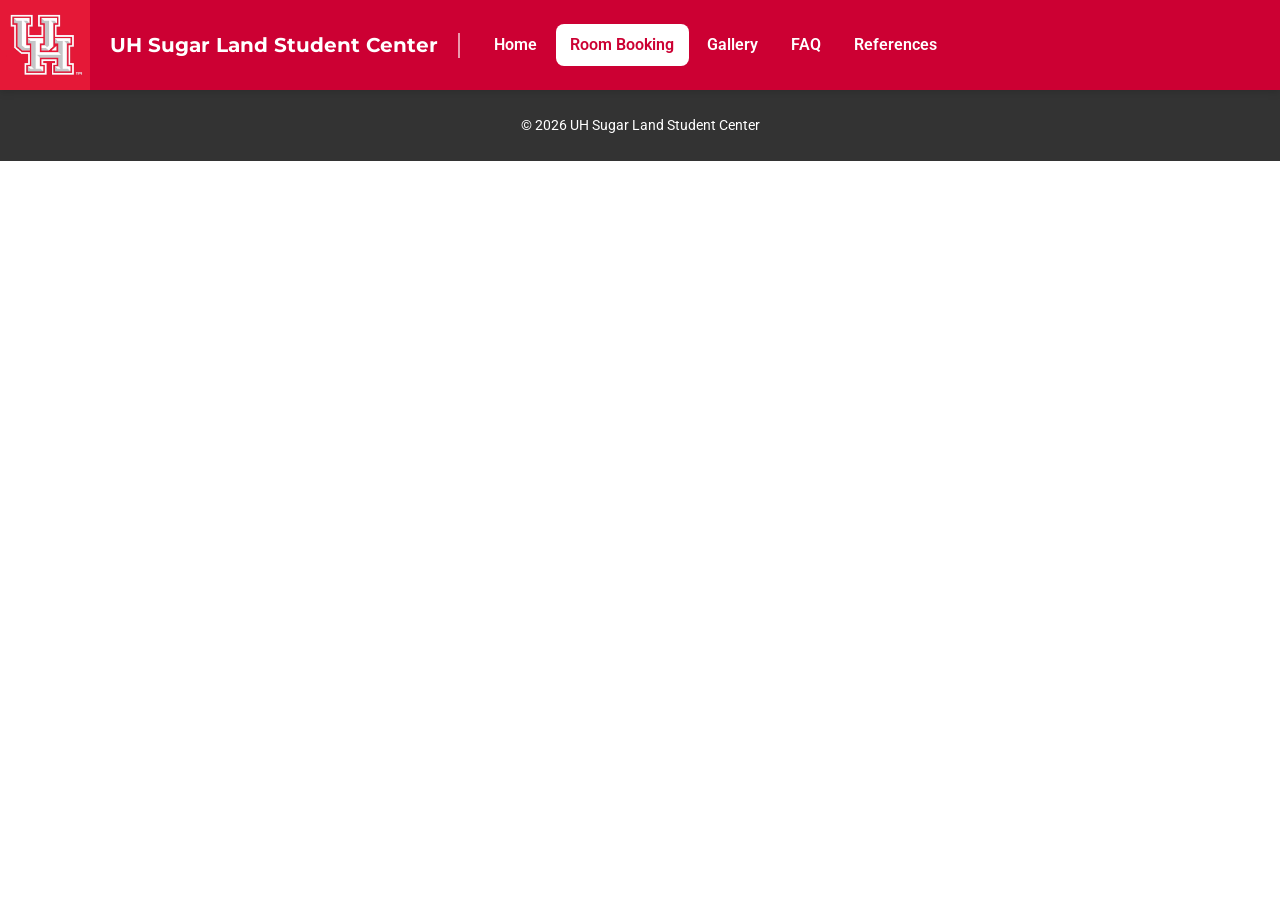
<file: frontend/booking.html>
<!DOCTYPE html>
<html lang="en">
<head>
    <meta charset="UTF-8">
    <meta name="viewport" content="width=device-width, initial-scale=1.0">
    <title>Booking | UH SugarLand Student Center</title>
     <link rel="stylesheet" href="style.css">
    <link rel="preconnect" href="https://fonts.googleapis.com">
    <link rel="preconnect" href="https://fonts.gstatic.com" crossorigin>
    <link href="https://fonts.googleapis.com/css2?family=Montserrat:wght@600;700&family=Roboto:wght@400;500;600&display=swap" rel="stylesheet">
    <link rel="stylesheet" href="https://fonts.googleapis.com/css2?family=Material+Symbols+Outlined">


</head>
<body>
           <header>
        <img src="media/UHLogo.jpg" alt="University of Houston logo" class="logo">
        <h2 class="siteTitle">UH Sugar Land Student Center</h2>
        <nav class="mainNav">
            <ul>
                <li><a href="index.html">Home</a></li>
                <li><a href="booking.html" class="active">Room Booking</a></li>
                <li><a href="gallery.html">Gallery</a></li>
                <li><a href="faq.html">FAQ</a></li>
                <li><a href="references.html">References</a></li>
            </ul>
        </nav>
        </header>


















        
      <footer class="site-footer">
    <p>&copy; 2026 UH Sugar Land Student Center</p>
  </footer>
</body>
</html>
</file>
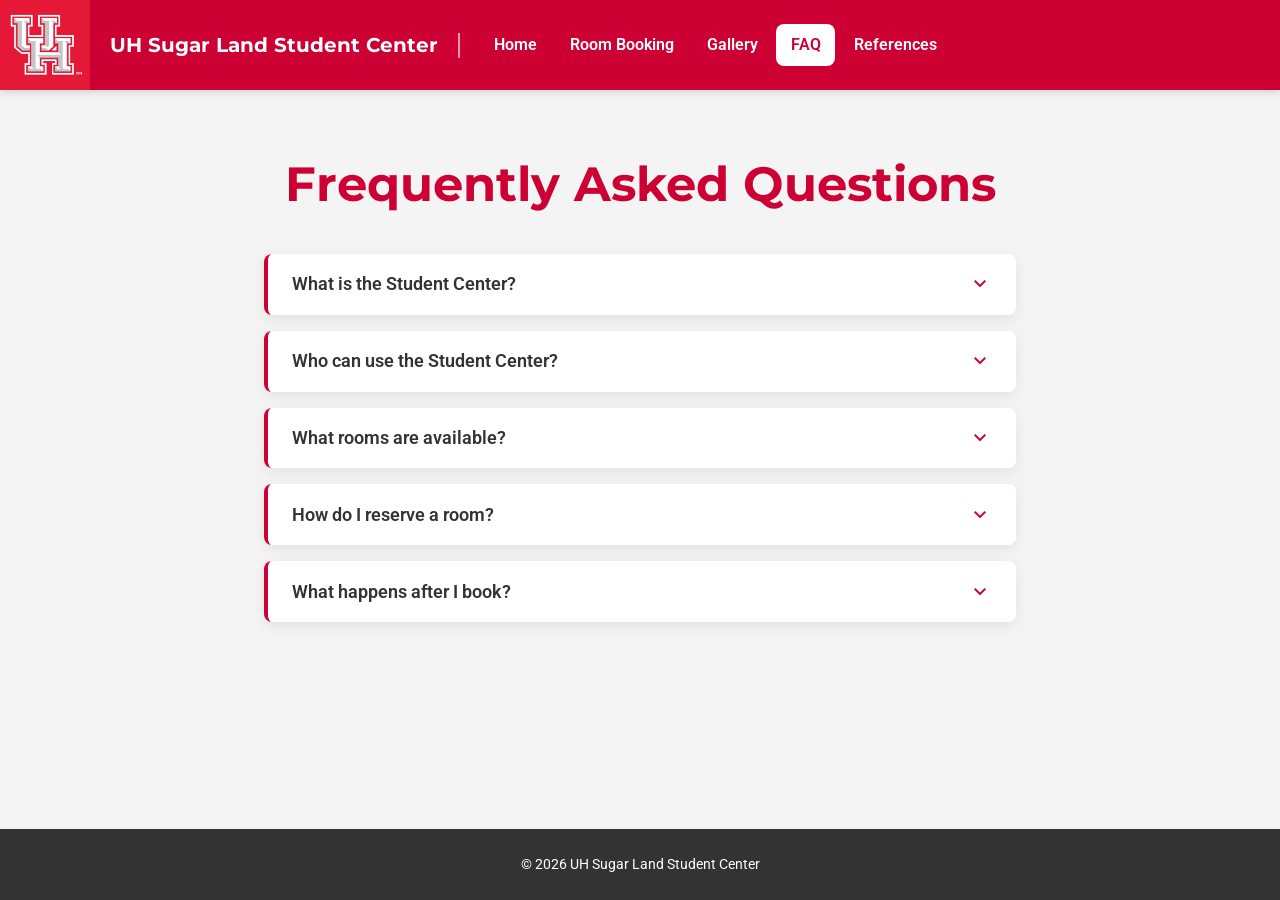
<file: frontend/faq.html>
<!DOCTYPE html>
<html lang="en">
<head>
  <meta charset="UTF-8">
  <meta name="viewport" content="width=device-width, initial-scale=1.0">
  <title>FAQ | UH Sugar Land Student Center</title>

  
  <link rel="preconnect" href="https://fonts.googleapis.com">
  <link rel="preconnect" href="https://fonts.gstatic.com" crossorigin>
  <link href="https://fonts.googleapis.com/css2?family=Montserrat:wght@600;700&family=Roboto:wght@400;500;600&display=swap" rel="stylesheet">
  <link rel="stylesheet" href="https://fonts.googleapis.com/css2?family=Material+Symbols+Outlined">
  <link rel="stylesheet" href="style.css">
  <script src="script.js" defer></script>
</head>
<body>

  
     <header>
        <img src="media/UHLogo.jpg" alt="University of Houston logo" class="logo">
        <h2 class="siteTitle">UH Sugar Land Student Center</h2>
        <nav class="mainNav">
            <ul>
                <li><a href="index.html">Home</a></li>
                <li><a href="booking.html">Room Booking</a></li>
                <li><a href="gallery.html">Gallery</a></li>
                <li><a href="faq.html" class="active">FAQ</a></li>
                <li><a href="references.html">References</a></li>
            </ul>
        </nav>

    
    </header>
    
  <main>
    <section class="faq">
      <h1>Frequently Asked Questions</h1>

      
      <div class="faq-item">
        <button class="faq-question" aria-expanded="false" aria-controls="faq-answer-1">
          What is the Student Center?
          <span class="material-symbols-outlined faq-arrow" aria-hidden="true">expand_more</span>
        </button>
        <div class="faq-answer" id="faq-answer-1" hidden>
          <p>
            The UH Sugar Land Student Center is a space on campus where students can study,
            meet with groups, grab food, and relax between classes.
          </p>
        </div>
      </div>

      
      <div class="faq-item">
        <button class="faq-question" aria-expanded="false" aria-controls="faq-answer-2">
          Who can use the Student Center?
          <span class="material-symbols-outlined faq-arrow" aria-hidden="true">expand_more</span>
        </button>
        <div class="faq-answer" id="faq-answer-2" hidden>
          <p>
            The Center is open to UH Sugar Land students, faculty, and staff. Visitors are
            welcome in the common areas.
          </p>
        </div>
      </div>

      
      <div class="faq-item">
        <button class="faq-question" aria-expanded="false" aria-controls="faq-answer-3">
          What rooms are available?
          <span class="material-symbols-outlined faq-arrow" aria-hidden="true">expand_more</span>
        </button>
        <div class="faq-answer" id="faq-answer-3" hidden>
          <p>
            The Center has five bookable rooms, from small study rooms for one or two people
            to larger rooms for club and group meetings. You can see each room's capacity and
            description on the <a href="booking.html">Room Booking page</a>.
          </p>
        </div>
      </div>

      
      <div class="faq-item">
        <button class="faq-question" aria-expanded="false" aria-controls="faq-answer-4">
          How do I reserve a room?
          <span class="material-symbols-outlined faq-arrow" aria-hidden="true">expand_more</span>
        </button>
        <div class="faq-answer" id="faq-answer-4" hidden>
          <p>
            Go to the <a href="booking.html">Room Booking page</a>, choose a room, and fill out
            the form with your name, number of attendees, date, and start and end times.
            Then click Submit.
          </p>
        </div>
      </div>

      
      <div class="faq-item">
        <button class="faq-question" aria-expanded="false" aria-controls="faq-answer-5">
          What happens after I book?
          <span class="material-symbols-outlined faq-arrow" aria-hidden="true">expand_more</span>
        </button>
        <div class="faq-answer" id="faq-answer-5" hidden>
          <p>
            You'll see a message right away. If the room is available for your date and time,
            your reservation is confirmed. If it's already taken, you'll be told it was declined
            so you can pick a different room or time.
          </p>
        </div>
      </div>

    </section>
  </main>

  <!-- ========== FOOTER ========== -->
  <footer class="site-footer">
    <p>&copy; 2026 UH Sugar Land Student Center</p>
  </footer>

  
</body>
</html>
</file>
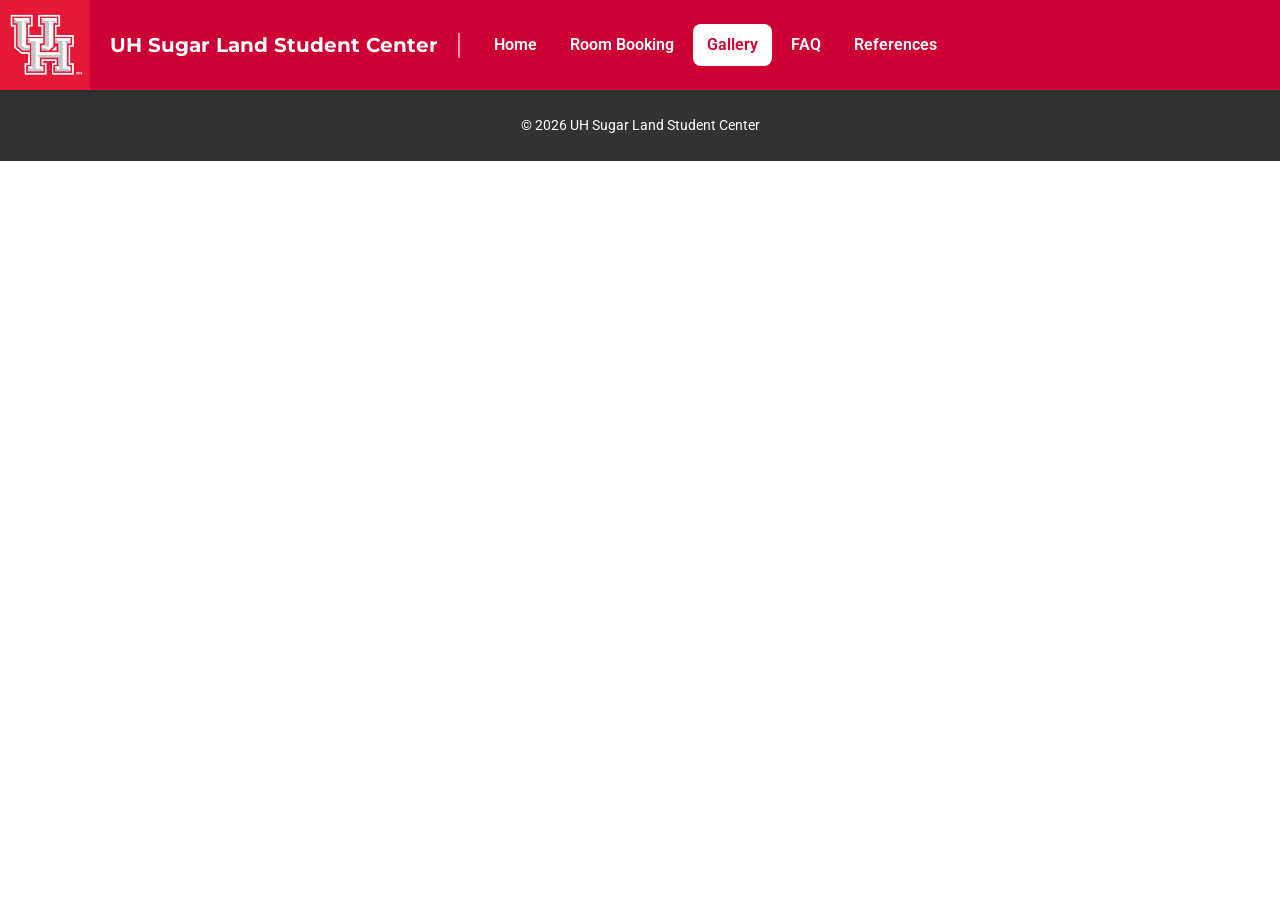
<file: frontend/gallery.html>
<!DOCTYPE html>
<html lang="en">
<head>
    <meta charset="UTF-8">
    <meta name="viewport" content="width=device-width, initial-scale=1.0">
    <title>Gallery | UH SugarLand Student Center</title>
     <link rel="stylesheet" href="style.css">
    <link rel="preconnect" href="https://fonts.googleapis.com">
    <link rel="preconnect" href="https://fonts.gstatic.com" crossorigin>
    <link href="https://fonts.googleapis.com/css2?family=Montserrat:wght@600;700&family=Roboto:wght@400;500;600&display=swap" rel="stylesheet">
    <link rel="stylesheet" href="https://fonts.googleapis.com/css2?family=Material+Symbols+Outlined">
    <script src="script.js" defer></script>
</head>
<body>
       <header>
        <img src="media/UHLogo.jpg" alt="University of Houston logo" class="logo">
        <h2 class="siteTitle">UH Sugar Land Student Center</h2>
        <nav class="mainNav">
            <ul>
                <li><a href="index.html">Home</a></li>
                <li><a href="booking.html">Room Booking</a></li>
                <li><a href="gallery.html" class="active">Gallery</a></li>
                <li><a href="faq.html">FAQ</a></li>
                <li><a href="references.html">References</a></li>
            </ul>
        </nav>

    
    </header>
    











      <footer class="site-footer">
    <p>&copy; 2026 UH Sugar Land Student Center</p>
  </footer>
</body>
</html>
</file>
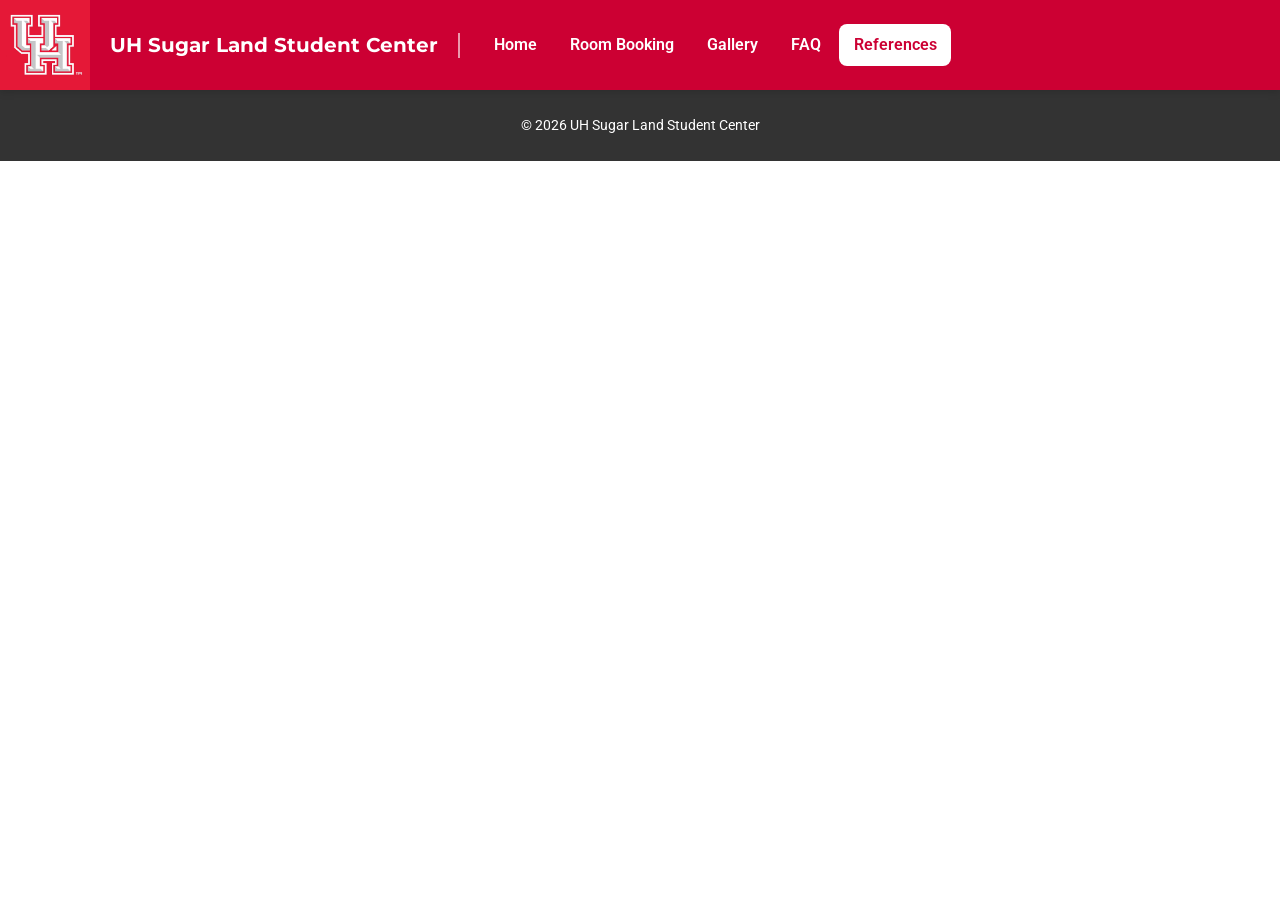
<file: frontend/references.html>
<!DOCTYPE html>
<html lang="en">
<head>
    <meta charset="UTF-8">
    <meta name="viewport" content="width=device-width, initial-scale=1.0">
    <title>References | UH SugarLand Student Center</title>
          <link rel="stylesheet" href="style.css">
    <link rel="preconnect" href="https://fonts.googleapis.com">
    <link rel="preconnect" href="https://fonts.gstatic.com" crossorigin>
    <link href="https://fonts.googleapis.com/css2?family=Montserrat:wght@600;700&family=Roboto:wght@400;500;600&display=swap" rel="stylesheet">
    <link rel="stylesheet" href="https://fonts.googleapis.com/css2?family=Material+Symbols+Outlined">
    <script src="script.js" defer></script>
</head>

           <header>
        <img src="media/UHLogo.jpg" alt="University of Houston logo" class="logo">
        <h2 class="siteTitle">UH Sugar Land Student Center</h2>
        <nav class="mainNav">
            <ul>
                <li><a href="index.html">Home</a></li>
                <li><a href="booking.html">Room Booking</a></li>
                <li><a href="gallery.html" >Gallery</a></li>
                <li><a href="faq.html">FAQ</a></li>
                <li><a href="references.html" class="active">References</a></li>
            </ul>
        </nav>
    </header>
    




















      <footer class="site-footer">
    <p>&copy; 2026 UH Sugar Land Student Center</p>
  </footer>
<body>
    
</body>
</html>
</file>
<file: frontend/style.css>
:root {
    
    --uh-red: #CC0033;
    --uh-red-dark: #A3002A;   
    --gold: #D4AF37;
    --gold-dark: #B8962B;     
    --white: #FFFFFF;
    --light-gray: #F4F4F4;
    --dark-gray: #333333;

    
    --font-heading: "Montserrat", Arial, sans-serif;
    --font-body: "Roboto", Arial, sans-serif;

    
    --content-width: 1100px;
    --radius: 8px;
    --shadow: 0 4px 14px rgba(0, 0, 0, 0.08);
    --transition: 0.2s ease;
}


*,
*::before,
*::after {
    box-sizing: border-box;
}

html {
    scroll-behavior: smooth;
}

body {
    margin: 0;
    min-height: 100vh;
    display: flex;
    flex-direction: column;
    font-family: var(--font-body);
    font-size: 1rem;
    line-height: 1.6;
    color: var(--dark-gray);
    background-color: var(--white);
}

main {
    flex: 1; 
}

h1,
h2,
h3 {
    font-family: var(--font-heading);
    font-weight: 700;
    line-height: 1.25;
    margin: 0 0 0.75rem;
}

h1 { font-size: clamp(2rem, 5vw, 3rem); }
h2 { font-size: clamp(1.5rem, 3.5vw, 2rem); color: var(--uh-red); }
h3 { font-size: 1.25rem; }

p {
    margin: 0 0 1rem;
}

a {
    color: var(--uh-red);
}

a:hover {
    color: var(--uh-red-dark);
}


a:focus-visible,
button:focus-visible,
input:focus-visible,
select:focus-visible,
textarea:focus-visible {
    outline: 3px solid var(--gold);
    outline-offset: 3px;
}

img {
    max-width: 100%;
    display: block;
}


.btn,
.btn-secondary {
    display: inline-block;
    padding: 0.8rem 1.8rem;
    border: none;
    border-radius: var(--radius);
    font-family: var(--font-body);
    font-weight: 600;
    font-size: 1rem;
    text-decoration: none;
    cursor: pointer;
    transition: background-color var(--transition), transform var(--transition);
}

.btn {
    background-color: var(--uh-red);
    color: var(--white);
}

.btn:hover {
    background-color: var(--uh-red-dark);
    color: var(--white);
    transform: translateY(-2px);
}

.btn-secondary {
    background-color: var(--gold);
    color: var(--dark-gray);
}

.btn-secondary:hover {
    background-color: var(--gold-dark);
    color: var(--dark-gray);
    transform: translateY(-2px);
}


header {
    display: flex;
    align-items: center;
    gap: 1.25rem;
    padding: 0 1.5rem 0 0;
    background-color: var(--uh-red);
    color: var(--white);
    position: sticky;
    top: 0;
    z-index: 100;
    box-shadow: 0 2px 8px rgba(0, 0, 0, 0.15);
}

.logo {
    height: 90px;
    width: auto;
}

.siteTitle {
    margin: 0;
    padding-right: 1.25rem;
    border-right: 2px solid rgba(255, 255, 255, 0.6); /* the "TITLE |" divider */
    font-family: var(--font-heading);
    font-size: 1.25rem;
    color: var(--white);
}

.mainNav ul {
    display: flex;
    flex-wrap: wrap;
    gap: 0.25rem;
    margin: 0;
    padding: 0;
    list-style: none;
}

.mainNav a {
    display: block;
    padding: 0.5rem 0.9rem;
    border-radius: var(--radius);
    font-family: var(--font-body);
    font-weight: 600;
    color: var(--white);
    text-decoration: none;
    transition: background-color var(--transition);
}

.mainNav a:hover {
    background-color: rgba(255, 255, 255, 0.15);
    color: var(--white);
}


.mainNav a.active {
    background-color: var(--white);
    color: var(--uh-red);
}


.welcome {
    display: flex;
    flex-direction: column;
    align-items: flex-start;
    justify-content: center;
    min-height: 70vh;
    padding: 4rem max(1.5rem, calc((100% - var(--content-width)) / 2));
    color: var(--white);
    
    background:
        linear-gradient(110deg, rgba(0, 0, 0, 0.75) 0%, rgba(0, 0, 0, 0.35) 70%),
        url("media/student_center_south.jpg") center / cover no-repeat,
        var(--dark-gray);
}

.welcome h1 {
    max-width: 14ch;
    color: var(--white);
}

.welcome p {
    max-width: 55ch;
    font-size: 1.15rem;
    margin-bottom: 1.75rem;
}

.services {
    padding: 4.5rem 1.5rem;
    background-color: var(--white);
    text-align: center;
}

.service-list {
    display: grid;
    grid-template-columns: repeat(auto-fit, minmax(240px, 1fr));
    gap: 1.5rem;
    max-width: var(--content-width);
    margin: 2rem auto 0;
}

.service-card {
    padding: 2rem 1.5rem;
    background-color: var(--white);
    border-top: 4px solid var(--uh-red);
    border-radius: var(--radius);
    box-shadow: var(--shadow);
    transition: transform var(--transition), box-shadow var(--transition);
}

.service-card:hover {
    transform: translateY(-4px);
    box-shadow: 0 8px 22px rgba(0, 0, 0, 0.12);
}


.service-card:nth-child(even) {
    border-top-color: var(--gold);
}

.service-icon {
    font-size: 3rem;
    color: var(--uh-red);
    margin-bottom: 0.75rem;
}

.service-card:nth-child(even) .service-icon {
    color: var(--gold);
}

.service-card p {
    margin: 0;
}


.contact {
    display: flex;
    align-items: center;
    justify-content: center;
    gap: 2.5rem;
    padding: 4rem 1.5rem;
    background-color: var(--light-gray);
}

.contact-photo {
    width: 160px;
    height: 160px;
    object-fit: cover;
    border-radius: 50%;
    border: 4px solid var(--uh-red);
}

.contact-info p {
    display: flex;
    align-items: center;
    gap: 0.6rem;
    margin-bottom: 0.6rem;
}

.contact-icon {
    color: var(--uh-red);
}

.contact-info a {
    font-weight: 500;
    word-break: break-word;
}


.site-footer {
    padding: 1.5rem;
    background-color: var(--dark-gray);
    color: var(--white);
    text-align: center;
    font-size: 0.9rem;
}

.site-footer p {
    margin: 0;
}

/* ---------- FAQ page ---------- */
/* Light-gray page background with white cards, per the FAQ wireframe */
main:has(.faq) {
    background-color: var(--light-gray);
}

.faq {
    max-width: 800px;
    margin: 0 auto;
    padding: 4rem 1.5rem;
}

.faq h1 {
    color: var(--uh-red);
    text-align: center;
    margin-bottom: 2.5rem;
}

.faq-item {
    margin-bottom: 1rem;
    background-color: var(--white);
    border-left: 4px solid var(--uh-red);
    border-radius: var(--radius);
    box-shadow: var(--shadow);
    overflow: hidden;
}

/* The question is a full-width button: text on the left, arrow on the right */
.faq-question {
    display: flex;
    align-items: center;
    justify-content: space-between;
    gap: 1rem;
    width: 100%;
    padding: 1.15rem 1.5rem;
    border: none;
    background-color: var(--white);
    font-family: var(--font-body);
    font-weight: 600;
    font-size: 1.1rem;
    text-align: left;
    color: var(--dark-gray);
    cursor: pointer;
    transition: background-color var(--transition), color var(--transition);
}

.faq-question:hover {
    background-color: var(--light-gray);
    color: var(--uh-red);
}

.faq-question:focus-visible {
    outline-offset: -3px; /* keep the gold focus ring inside the card */
}

.faq-arrow {
    flex-shrink: 0;
    color: var(--uh-red);
    transition: transform var(--transition);
}

/* Open state: script.js sets aria-expanded="true" on click */
.faq-question[aria-expanded="true"] {
    color: var(--uh-red);
}

.faq-question[aria-expanded="true"] .faq-arrow {
    transform: rotate(180deg);
    color: var(--gold);
}

.faq-item:has(.faq-question[aria-expanded="true"]) {
    border-left-color: var(--gold);
}

.faq-answer {
    padding: 0 1.5rem 1.25rem;
}

.faq-answer p {
    margin: 0;
}

.faq-answer a {
    font-weight: 500;
}


@media (max-width: 900px) {
    header {
        flex-wrap: wrap;
        padding: 0 1rem 0.75rem 0;
    }

    .logo {
        height: 70px;
    }

    .siteTitle {
        border-right: none;
        padding-right: 0;
        font-size: 1.1rem;
    }

    .mainNav {
        width: 100%;
        padding-left: 1rem;
    }
}

@media (max-width: 600px) {
    header {
        position: static; 
    }

    .welcome {
        min-height: 60vh;
        padding: 3rem 1rem;
    }

    .services,
    .contact {
        padding: 3rem 1rem;
    }

    .contact {
        flex-direction: column;
        text-align: center;
    }

    .contact-info p {
        justify-content: center;
    }

    .faq {
        padding: 3rem 1rem;
    }

    .faq-question {
        padding: 1rem 1.15rem;
        font-size: 1rem;
    }

    .faq-answer {
        padding: 0 1.15rem 1rem;
    }
}
</file>
